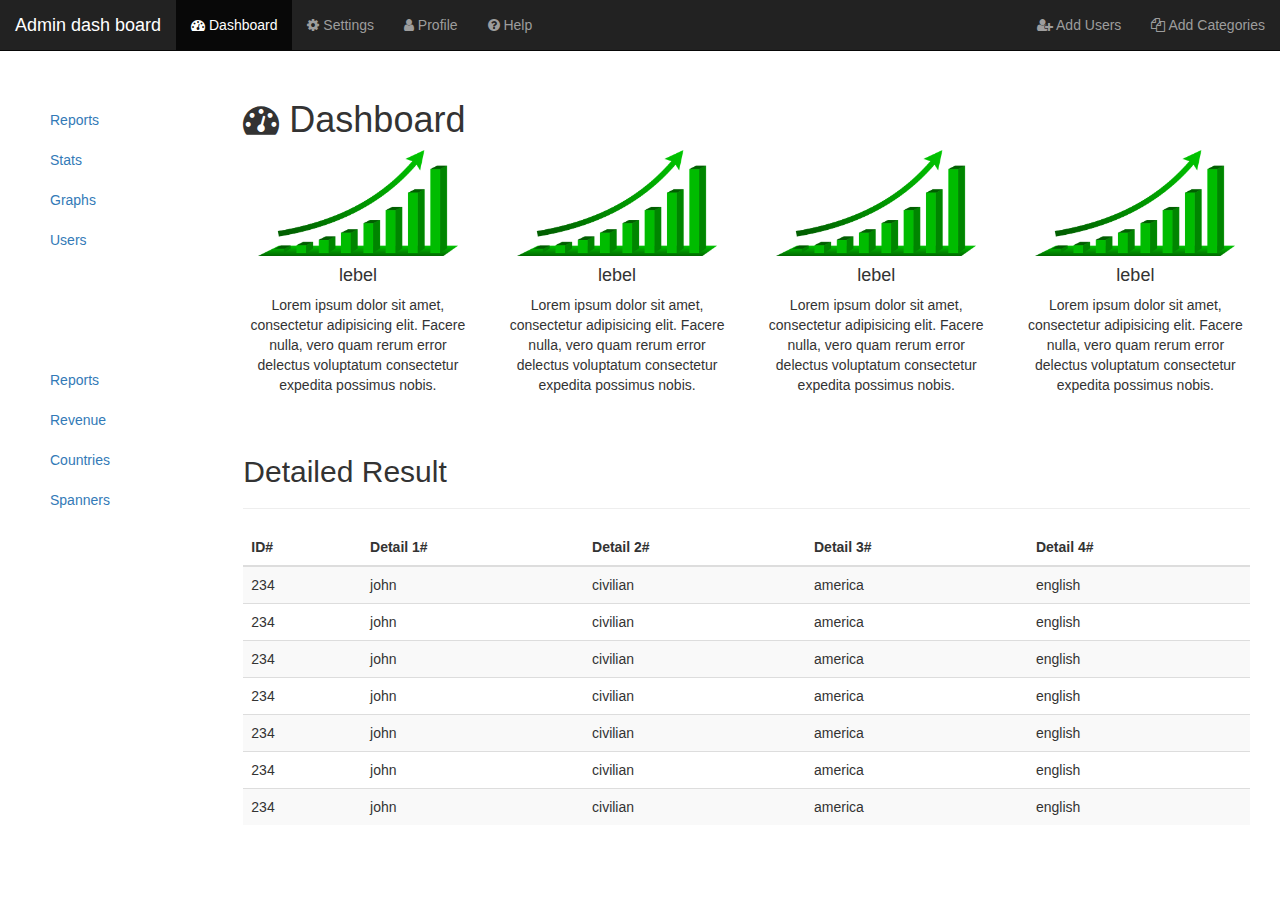
<file: AdminDashboard/index.html>
<!DOCTYPE html>
<html lang="en">

<head>
	<meta charset="utf-8">
	<meta name="viewport" content="width=device-width, initial-scale=1.0">
	<link rel="stylesheet" media="screen" href="https://cdnjs.cloudflare.com/ajax/libs/twitter-bootstrap/3.3.5/css/bootstrap.min.css">

	<title>Admin Dashboard</title>
	<link rel="stylesheet" href="css/admindashboard.css">
	<link rel="stylesheet" href="https://stackpath.bootstrapcdn.com/font-awesome/4.7.0/css/font-awesome.min.css">


</head>

<body>
    
<!--    navigation bar starts here-->

	<nav class="navbar navbar-inverse navbar-fixed-top">
  <div class="container-fluid">
    <!-- Brand and toggle get grouped for better mobile display -->
    <div class="navbar-header">
      <button type="button" class="navbar-toggle collapsed" data-toggle="collapse" data-target="#bs-example-navbar-collapse-1" aria-expanded="false">
        <span class="sr-only">Toggle navigation</span>
        <span class="icon-bar"></span>
        <span class="icon-bar"></span>
        <span class="icon-bar"></span>
      </button>
      <a class="navbar-brand" href="#">Admin dash board</a>
    </div>

    <!-- Collect the nav links, forms, and other content for toggling -->
    <div class="collapse navbar-collapse" id="bs-example-navbar-collapse-1">
      <ul class="nav navbar-nav">
        <li class="active"><a href="#"> <i class="fa fa-tachometer" aria-hidden="true"></i> Dashboard <span class="sr-only">(current)</span></a></li>
        <li><a href="#"><i class="fa fa-cog" aria-hidden="true"></i> Settings</a></li>
        <li><a href="#"><i class="fa fa-user" aria-hidden="true"></i> Profile</a></li>
        <li><a href="#"><i class="fa fa-question-circle" aria-hidden="true"></i> Help</a></li>
        
      </ul>
    
      <ul class="nav navbar-nav navbar-right">
        <li><a href="#"><i class="fa fa-user-plus" aria-hidden="true"></i> Add Users</a></li>
        <li><a href="#"><i class="fa fa-files-o" aria-hidden="true"></i> Add Categories</a></li>
       
      </ul>
    </div><!-- /.navbar-collapse -->
  </div><!-- /.container-fluid -->
</nav>
    
<!--    end of vav-bar-->
      <div class="container-fluid">
          <div class="row">
              <div class="col-sm-3 col-md-2 sidebar">
                  
                  <ul class="nav nav-sidebar">
                      <li class="active"><a href="#">Reports</a></li>
                      <li><a href="#">Stats</a></li>
                      <li><a href="#">Graphs</a></li>
                      <li><a href="#">Users</a></li>
                  </ul>
                  
                  <ul class="nav nav-sidebar">
                      <li class="active"><a href="#">Reports</a></li>
                      <li><a href="#">Revenue</a></li>
                      <li><a href="#">Countries</a></li>
                      <li><a href="#">Spanners</a></li>
                  </ul>
                  
              </div>
              <div class="col-sm-9 col-md-10 main">
                  <h1 class="Page-header"><i class="fa fa-tachometer" aria-hidden="true"></i> Dashboard</h1>
                  <div class="row placeholders ">
                      <div class="col-xs-6 col-sm-3 placeholder">
                          <img src="images/arrow-1295953_640.png" class="img-responsive" width="200" height="200" alt="graph">
                          <h4>lebel</h4>
                          <p>Lorem ipsum dolor sit amet, consectetur adipisicing elit. Facere nulla, vero quam rerum error delectus voluptatum consectetur expedita possimus nobis.</p>
                      </div>
                      <div class="col-xs-6 col-sm-3 placeholder">
                          <img src="images/arrow-1295953_640.png" class="img-responsive" width="200" height="200" alt="graph">
                          <h4>lebel</h4>
                          <p>Lorem ipsum dolor sit amet, consectetur adipisicing elit. Facere nulla, vero quam rerum error delectus voluptatum consectetur expedita possimus nobis.</p>
                      </div>
                      <div class="col-xs-6 col-sm-3 placeholder">
                          <img src="images/arrow-1295953_640.png" class="img-responsive" width="200" height="200" alt="graph">
                      <h4>lebel</h4>
                          <p>Lorem ipsum dolor sit amet, consectetur adipisicing elit. Facere nulla, vero quam rerum error delectus voluptatum consectetur expedita possimus nobis.</p>
                      </div>
                      <div class="col-xs-6 col-sm-3 placeholder">
                          <img src="images/arrow-1295953_640.png" class="img-responsive" width="200" height="200" alt="graph">
                      <h4>lebel</h4>
                          <p>Lorem ipsum dolor sit amet, consectetur adipisicing elit. Facere nulla, vero quam rerum error delectus voluptatum consectetur expedita possimus nobis.</p>
                      </div>
                  </div>
                  <h2 class="sub-header">
                      Detailed Result
                  </h2>
                  <hr>
<!--                  class table responsive is inbuilt class-->
                  <div class="table-responsive">
                      <table class="table table-striped">
                          <thead>
                              <tr>
                                  <th>ID#</th>
                                  <th>Detail 1#</th>
                                  <th>Detail 2#</th>
                                  <th>Detail 3#</th>
                                  <th>Detail 4#</th>
                              </tr>
                          </thead>
                          <tbody>
                              <tr>
                                  <td>234</td>
                                  <td>john</td>
                                  <td>civilian</td>
                                  <td>america</td>
                                  <td>english</td>
                              </tr>
                               <tr>
                                  <td>234</td>
                                  <td>john</td>
                                  <td>civilian</td>
                                  <td>america</td>
                                  <td>english</td>
                              </tr> <tr>
                                  <td>234</td>
                                  <td>john</td>
                                  <td>civilian</td>
                                  <td>america</td>
                                  <td>english</td>
                              </tr> <tr>
                                  <td>234</td>
                                  <td>john</td>
                                  <td>civilian</td>
                                  <td>america</td>
                                  <td>english</td>
                              </tr> <tr>
                                  <td>234</td>
                                  <td>john</td>
                                  <td>civilian</td>
                                  <td>america</td>
                                  <td>english</td>
                              </tr> <tr>
                                  <td>234</td>
                                  <td>john</td>
                                  <td>civilian</td>
                                  <td>america</td>
                                  <td>english</td>
                              </tr> <tr>
                                  <td>234</td>
                                  <td>john</td>
                                  <td>civilian</td>
                                  <td>america</td>
                                  <td>english</td>
                              </tr>
                          </tbody>
                      </table>
                  </div>
              </div>
              
          </div>
      </div>
       
	<script src="https://cdnjs.cloudflare.com/ajax/libs/jquery/1.11.3/jquery.min.js"></script>
	<script src="https://cdnjs.cloudflare.com/ajax/libs/twitter-bootstrap/3.3.5/js/bootstrap.min.js"></script>

	<script>
	</script>

</body>

</html>
</file>
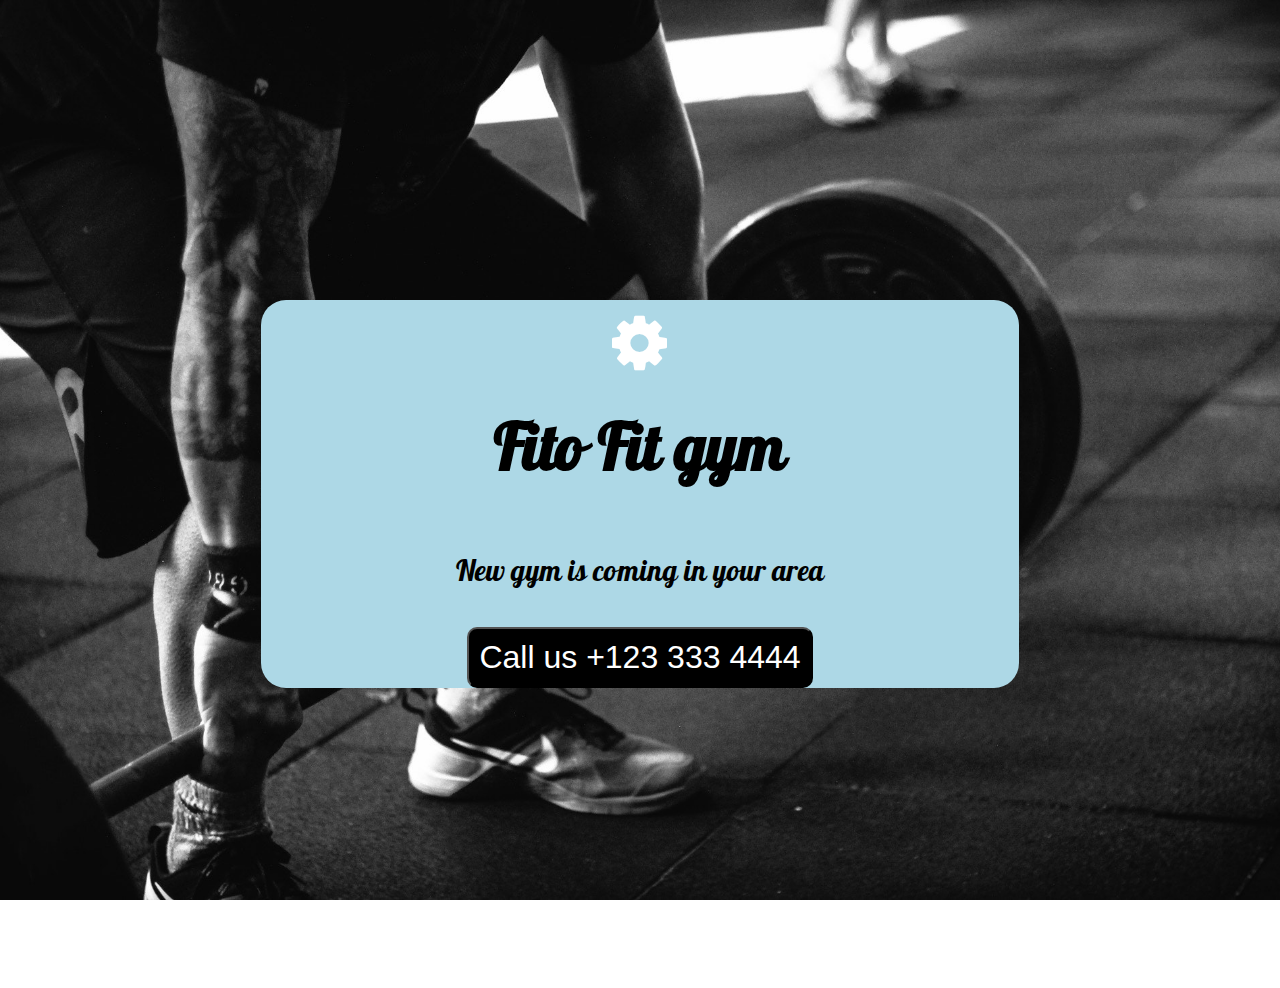
<file: gym coming soon/index.html>
<!DOCTYPE html>
<html lang="en">
<head>
    <meta charset="UTF-8">
    <title>Fito fit gym</title>
    
    <link rel="stylesheet" href="https://stackpath.bootstrapcdn.com/font-awesome/4.7.0/css/font-awesome.min.css">
    <link rel="stylesheet" href="css/gymstyle.css">
    <link href="https://fonts.googleapis.com/css?family=Galada" rel="stylesheet">
</head>
<body>
   
   
   <div>
      
       <h1><i class="fa fa-cog" aria-hidden="true"></i> <br>Fito Fit gym</h1>
       <p>New gym is coming in your area </p>
       
       <button>Call us +123 333 4444</button>
       
   </div>
    
</body>
</html>
</file>
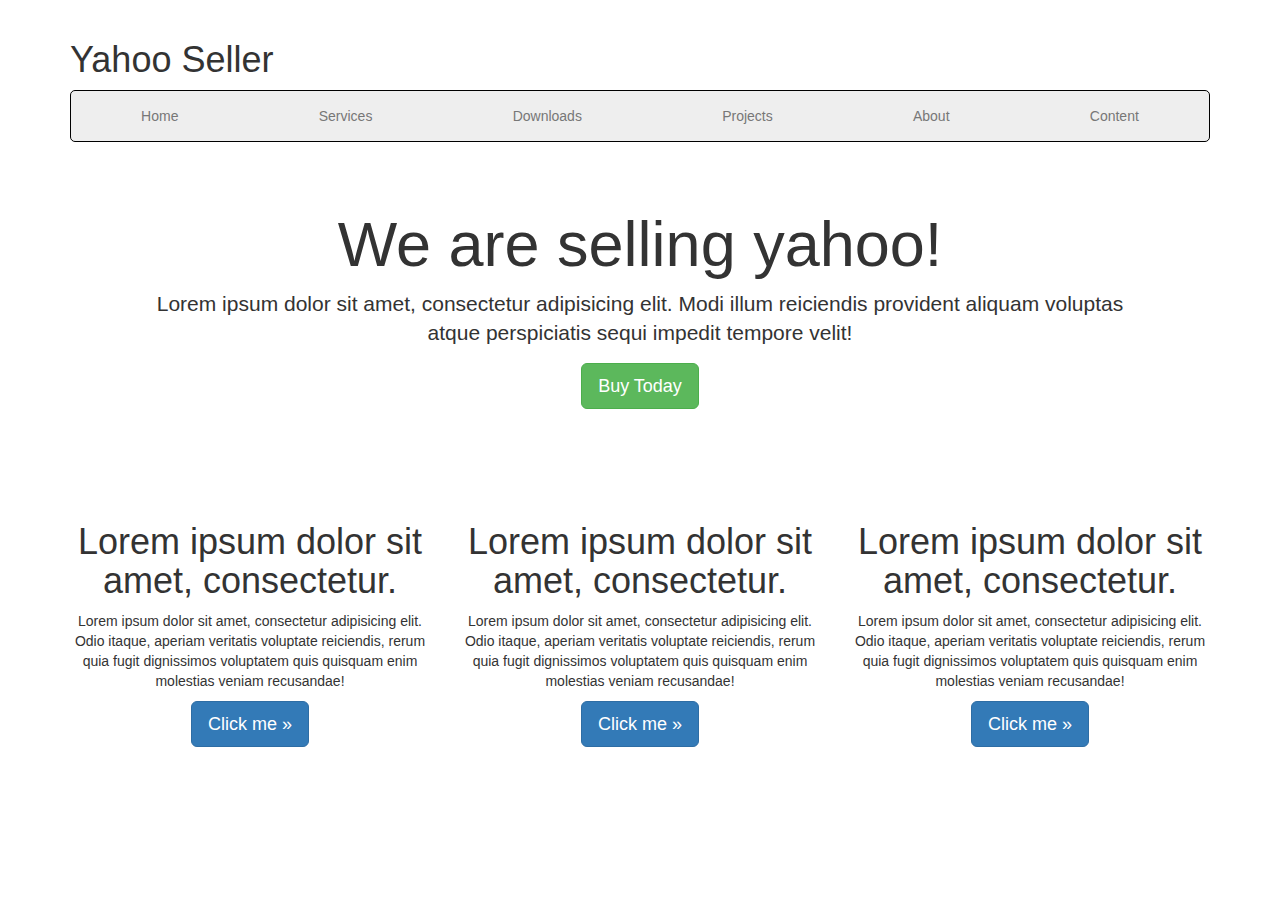
<file: selling yahoo/index.html>
<!DOCTYPE html>
<html lang="en">

<head>
	<meta charset="utf-8">
	<meta name="viewport" content="width=device-width, initial-scale=1.0">
	<link rel="stylesheet" media="screen" href="https://cdnjs.cloudflare.com/ajax/libs/twitter-bootstrap/3.3.5/css/bootstrap.min.css">

	<title>Selling Yahoo</title>
	
	<link rel="stylesheet" href="css/sellingyahoo.css">
	

</head>

<body>

	<div class="container">
	
	<div>
	    <h1>Yahoo Seller</h1>
	<nav>
	    <ul class="nav nav-justified">
	        <li class="active"><a href="#">Home</a></li>
	        <li><a href="#">Services</a></li>
	        <li><a href="#">Downloads</a></li>
	        <li><a href="#">Projects</a></li>
	        <li><a href="#">About</a></li>
	        <li><a href="#">Content</a></li>
	    </ul>
	</nav>
    
	</div> 
       
          
                
        <div class="jumbotron">
            <h1>We are selling yahoo!</h1>
            <p class="lead">Lorem ipsum dolor sit amet, consectetur adipisicing elit. Modi illum reiciendis provident aliquam voluptas atque perspiciatis sequi impedit tempore velit!</p>
            <p ><a class="btn btn-success btn-lg" href="#">Buy Today</a></p>
        </div>
        
      <div class="row">
          <div class="col-lg-4">
              <h1>Lorem ipsum dolor sit amet, consectetur.</h1>
              <p>Lorem ipsum dolor sit amet, consectetur adipisicing elit. Odio itaque, aperiam veritatis voluptate reiciendis, rerum quia fugit dignissimos voluptatem quis quisquam enim molestias veniam recusandae!</p>
               <p ><a class="btn btn-primary btn-lg" href="#">Click me &raquo;</a></p>
          </div>
          
              <div class="col-lg-4">
              <h1>Lorem ipsum dolor sit amet, consectetur.</h1>
              <p>Lorem ipsum dolor sit amet, consectetur adipisicing elit. Odio itaque, aperiam veritatis voluptate reiciendis, rerum quia fugit dignissimos voluptatem quis quisquam enim molestias veniam recusandae!</p>
               <p><a class="btn btn-primary btn-lg" href="#">Click me &raquo;</a></p>
          
          </div>
          
              <div class="col-lg-4">
              <h1>Lorem ipsum dolor sit amet, consectetur.</h1>
              <p>Lorem ipsum dolor sit amet, consectetur adipisicing elit. Odio itaque, aperiam veritatis voluptate reiciendis, rerum quia fugit dignissimos voluptatem quis quisquam enim molestias veniam recusandae!</p>
               <p ><a class="btn btn-primary btn-lg" href="#">Click me &raquo;</a></p>
          
          
          </div>
      </div>
        
	</div>

	<script src="https://cdnjs.cloudflare.com/ajax/libs/jquery/1.11.3/jquery.min.js"></script>
	<script src="https://cdnjs.cloudflare.com/ajax/libs/twitter-bootstrap/3.3.5/js/bootstrap.min.js"></script>

	<script>
	</script>

</body>

</html>
</file>
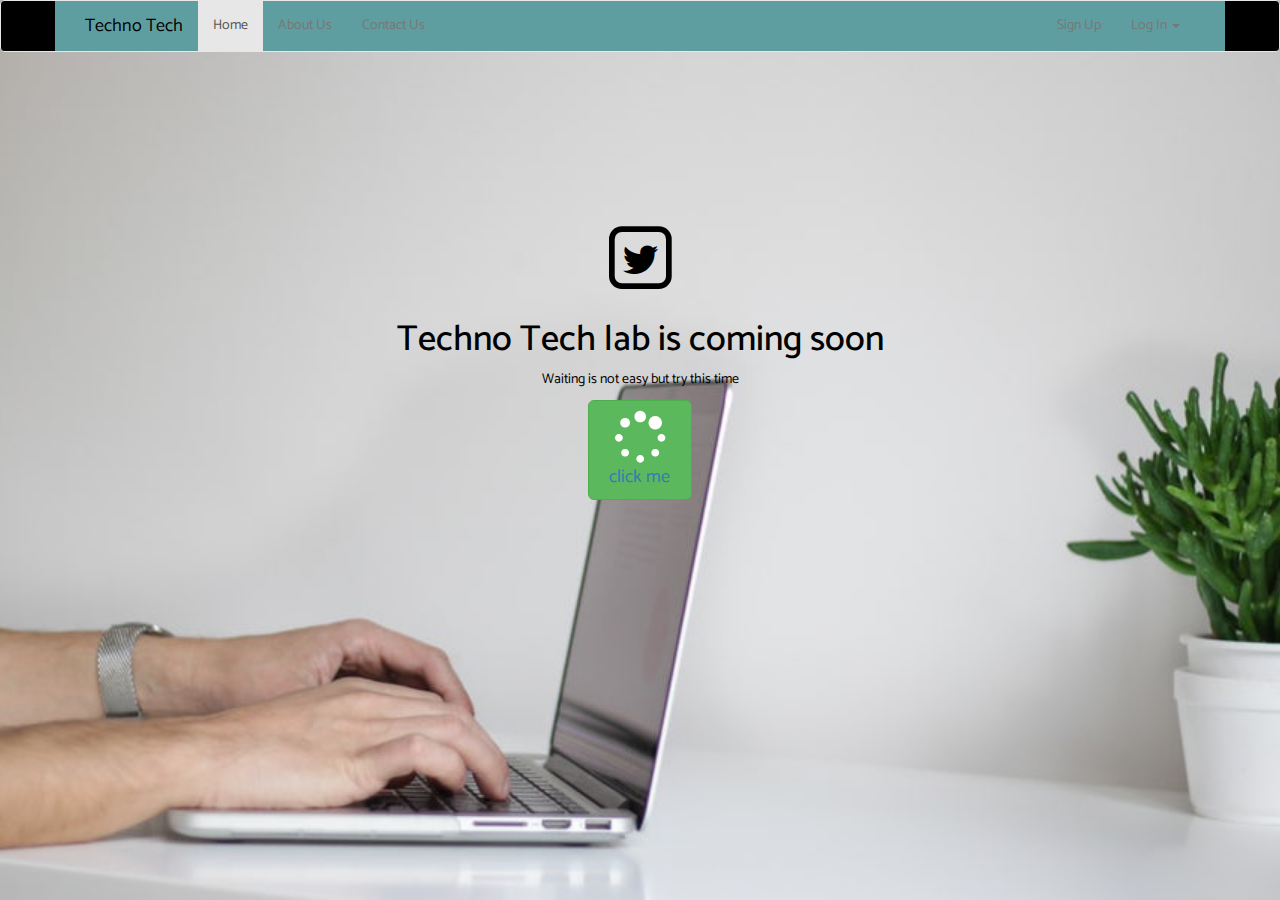
<file: technical landing/index.html>
<!DOCTYPE html>
<html lang="en">

<head>
	<meta charset="utf-8">
	<meta name="viewport" content="width=device-width, initial-scale=1.0">
	<link rel="stylesheet" media="screen" href="https://cdnjs.cloudflare.com/ajax/libs/twitter-bootstrap/3.3.5/css/bootstrap.min.css">
	
	<link rel="stylesheet" href="css/techlanding.css">
	
	<link rel="stylesheet" href="https://stackpath.bootstrapcdn.com/font-awesome/4.7.0/css/font-awesome.min.css">
	
	<link href="https://fonts.googleapis.com/css?family=Catamaran" rel="stylesheet">
	
	<title>Minimum Bootstrap HTML Skeleton</title>


</head>

<body>
      <nav class="navbar navbar-default" style="background-color: black">
      <div class="container" style="background-color: cadetblue">
  <div class="container-fluid">
    <!-- Brand and toggle get grouped for better mobile display -->
    <div class="navbar-header">
      <button type="button" class="navbar-toggle collapsed" data-toggle="collapse" data-target="#bs-example-navbar-collapse-1" aria-expanded="false">
        <span class="sr-only">Toggle navigation</span>
        <span class="icon-bar"></span>
        <span class="icon-bar"></span>
        <span class="icon-bar"></span>
      </button>
      <a class="navbar-brand" href="#" style="color: black">Techno Tech</a>
    </div>

    <!-- Collect the nav links, forms, and other content for toggling -->
    <div class="collapse navbar-collapse" id="bs-example-navbar-collapse-1">
      <ul class="nav navbar-nav">
        <li class="active"><a href="#">Home <span class="sr-only">(current)</span></a></li>
        <li><a href="#">About Us</a></li>
        <li><a href="#">Contact Us</a></li>
        
       
      </ul>
     
      <ul class="nav navbar-nav navbar-right">
    
        <li><a href="#">Sign Up</a></li>
    
        <li class="dropdown">
            
            <a href="#" class="dropdown-toggle" data-toggle="dropdown">Log In  <span class="caret"></span></a>
            
            <ul id="login" class="dropdown-menu">
                <li>
                    <div class="row">
                        <div class="col-md-12">
                            Log In via:
                            <div class="social-buttons">
                                <a href="https://www.facebook.com/r.php?locale=EN_US&campaign_id=257740484756760&extra_1=s%7Cc%7C256741341323%7Ce%7Cfacebook%7C&placement=&creative=256741341323&keyword=facebook&partner_id=googlesem&extra_2=campaignid%3D973072061%26adgroupid%3D54006406691%26matchtype%3De%26network%3Dg%26source%3Dnotmobile%26search_or_content%3Ds%26device%3Dc%26devicemodel%3D%26adposition%3D1t1%26target%3D%26targetid%3Dkwd-297690534863%26loc_physical_ms%3D9040185%26loc_interest_ms%3D%26feeditemid%3D19894516786%26param1%3D%26param2%3D&gclid=EAIaIQobChMI_YX-8OSb3QIViIyPCh0anwLoEAAYASABEgLlcfD_BwE" class="btn btn-fb"><i class="fa fa-facebook"></i>facebook</a>
                            
                                <a href="#" class="btn btn-tw"><i class="fa fa-twitter"></i>twitter</a>
                                
                            </div>
                        </div>
                    </div>
                </li>
            </ul>
            
        </li>
            
                
                    
                            
      </ul>
    </div><!-- /.navbar-collapse -->
  </div><!-- /.container-fluid -->
  </div>
</nav>
	
	<div class="container center">
	    <div class="row">
	        <div class="col-md-12" >
	            <h2>
<!--                  lg=larger-->
                   <span class="fa-stack fa-lg">
	                    <i class="fa fa-square-o fa-stack-2x" aria-hidden="true"></i>
	                    <i class="fa fa-twitter fa-stack-1x" aria-hidden="true"></i>
	                </span>
	            </h2>
	            <h1>Techno Tech lab is coming soon</h1>
	            <p>Waiting is not easy but try this time</p>
	            <button class="btn btn-success btn-lg"> 
	            <i class="fa fa-spinner fa-spin fa-3x fa-fw" ></i><br><a href="file:///C:/Users/hp/Documents/brackets/projects/PokemonandCompany/index.html">click me</a></button>
	        </div>
	    </div>
	    
	</div>

	<script src="https://cdnjs.cloudflare.com/ajax/libs/jquery/1.11.3/jquery.min.js"></script>
	<script src="https://cdnjs.cloudflare.com/ajax/libs/twitter-bootstrap/3.3.5/js/bootstrap.min.js"></script>

	<script>
	</script>

</body>

</html>
</file>
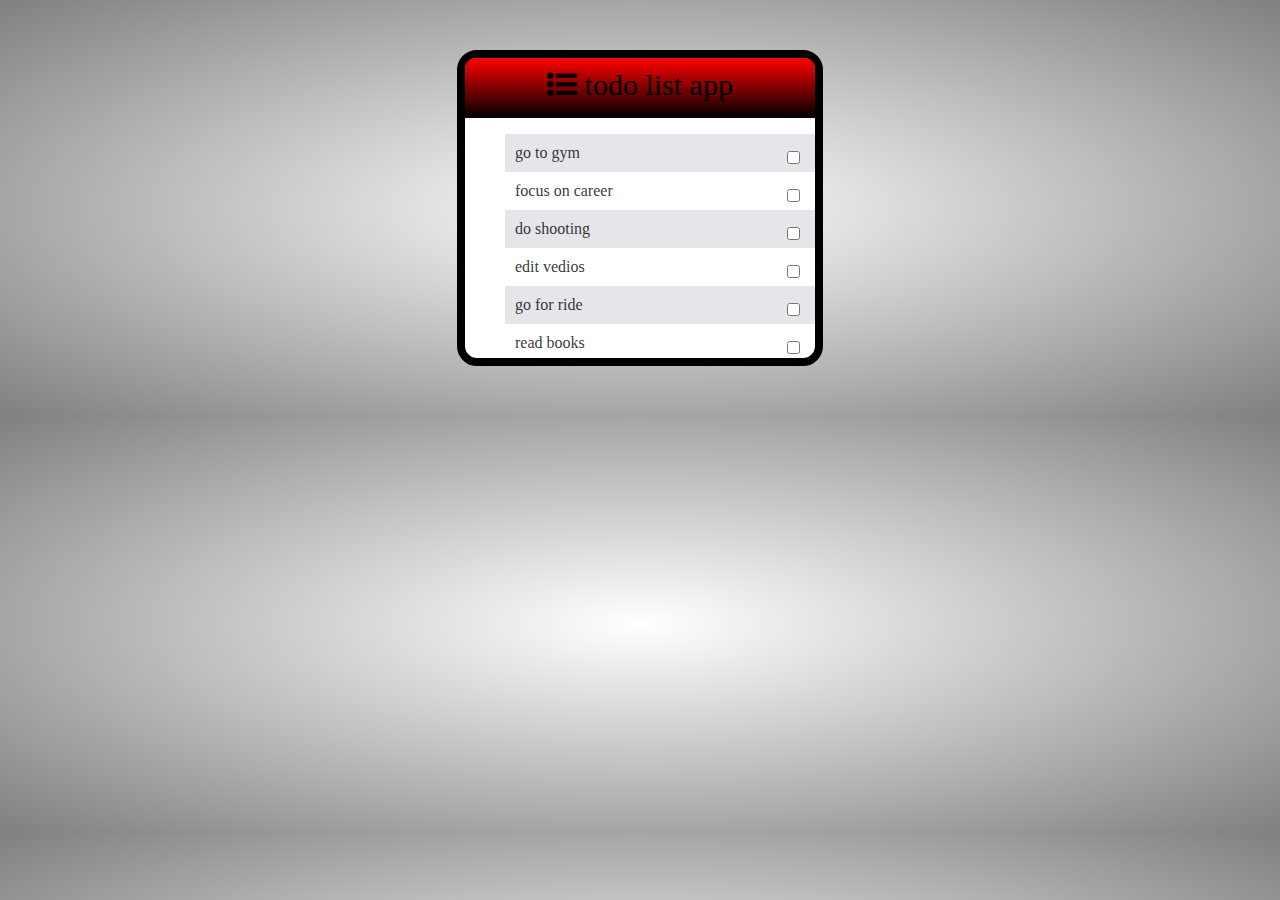
<file: todolist/index.html>
<!DOCTYPE html>
<html lang="en">
<head>
    <meta charset="UTF-8">
    <title>todolist</title>
        <link href="https://maxcdn.bootstrapcdn.com/font-awesome/4.4.0/css/font-awesome.min.css" rel="stylesheet">

    <link rel="stylesheet" href="css/todo.css">
</head>
<body>
    
    <div class="wrapper">
       
       <div class="header"><span><i class="fa fa-list-ul" aria-hidden="true"></i> todo list app</span></div>
       <div class="wrap-list">
           
           <ol class="list">
               
               <li class="grey">
                   <input type="checkbox" name="" id="">
                   <lebel for="">go to gym</lebel>
               </li>
                <li>
                   <input type="checkbox" name="" id="">
                   <lebel for="">focus on career</lebel>
               </li>
                <li class="grey">
                   <input type="checkbox" name="" id="">
                   <lebel for="">do shooting</lebel>
               </li>
                <li>
                   <input type="checkbox" name="" id="">
                   <lebel for="">edit vedios</lebel>
               </li>
                <li class="grey">
                   <input type="checkbox" name="" id="">
                   <lebel for="">go for ride</lebel>
               </li>
                <li>
                   <input type="checkbox" name="" id="">
                   <lebel for="">read books</lebel>
               </li>
               
           </ol>
           
       </div>
       
        
    </div>
    
    
</body>
</html>
</file>
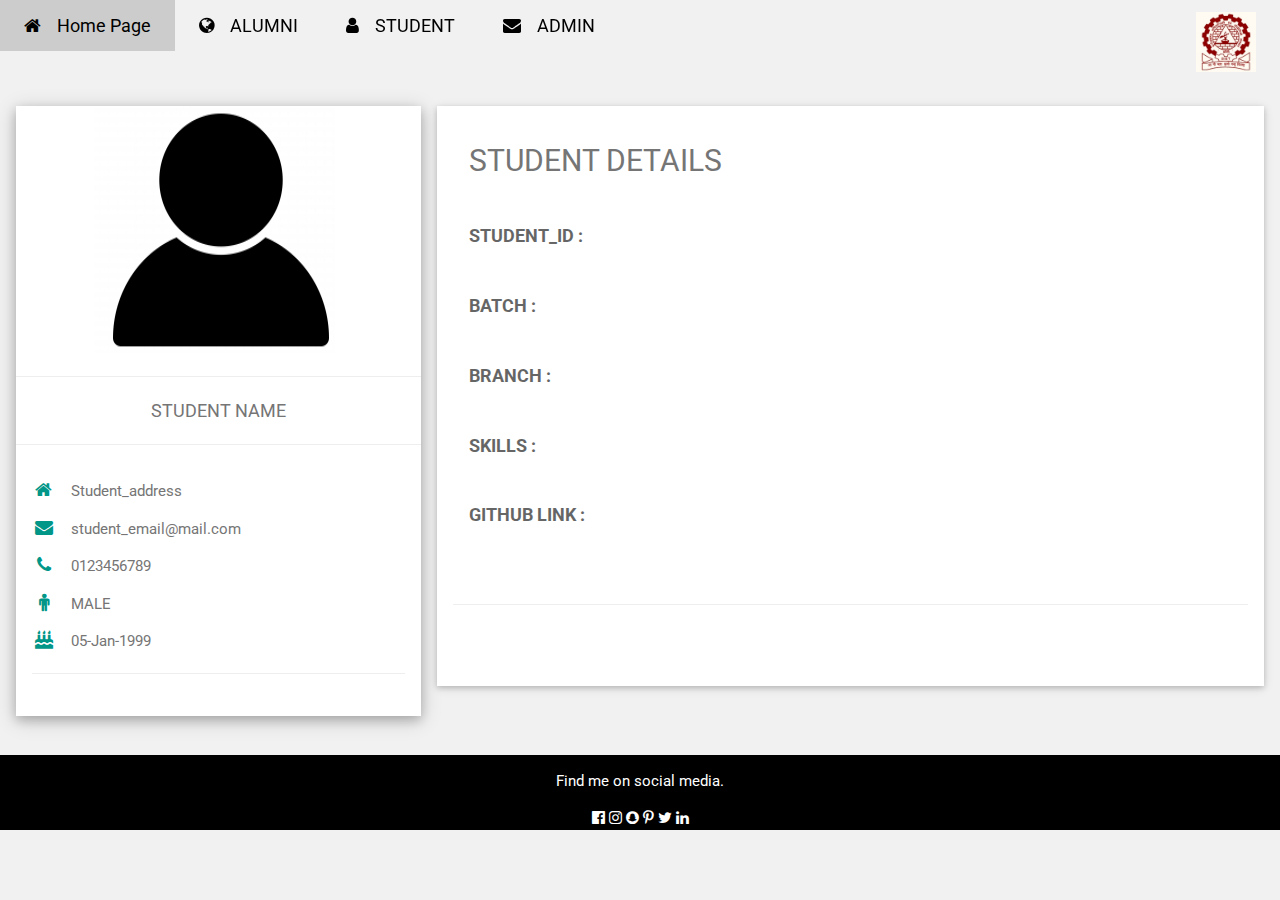
<file: dashboard/profile.html.html>
<!DOCTYPE html>
<html>
<title>User Profile</title>
<meta charset="UTF-8">
<meta name="viewport" content="width=device-width, initial-scale=1">
<link rel="stylesheet" href="https://www.w3schools.com/w3css/4/w3.css">
<link rel="stylesheet" href="https://www.w3schools.com/lib/w3-theme-blue-grey.css">
<link rel='stylesheet' href='https://fonts.googleapis.com/css?family=Open+Sans'>
<link rel="stylesheet" href="https://cdnjs.cloudflare.com/ajax/libs/font-awesome/4.7.0/css/font-awesome.min.css">
<head>
  <link rel = "icon" type = "image/png" href = "user_icon.jpg">
</head>
<title>DASHBOARD</title>
<meta charset="UTF-8">
<meta name="viewport" content="width=device-width, initial-scale=1">
<link rel="stylesheet" href="https://www.w3schools.com/w3css/4/w3.css">
<link rel='stylesheet' href='https://fonts.googleapis.com/css?family=Roboto'>
<link rel="stylesheet" href="https://cdnjs.cloudflare.com/ajax/libs/font-awesome/4.7.0/css/font-awesome.min.css">
<style>
html,body,h1,h2,h3,h4,h5,h6 {font-family: "Roboto", sans-serif}
</style>
<body class="w3-light-grey">
  <!------------------------------------------------------- Navbar------------------------------------------------------------------------->
  <br>
  <br>
  <br> 
  <br>
<div class="w3-top">
 <div class="w3-bar w3-theme-d2 w3-left-align w3-large">
  <a class="w3-bar-item w3-button w3-hide-medium w3-hide-large w3-right w3-padding-large w3-hover-white w3-large w3-theme-d2" href="javascript:void(0);" onclick="openNav()"><i class="fa fa-bars"></i></a>
  <a href="#" class="w3-bar-item w3-button w3-padding-large w3-theme-d4"><i class="fa fa-home w3-margin-right"></i>Home Page</a>
  <a href="#" class="w3-bar-item w3-button w3-hide-small w3-padding-large w3-hover-white" title="ALUMNI"><i class="fa fa-globe w3-margin-right"></i>ALUMNI</a>
  <a href="#" class="w3-bar-item w3-button w3-hide-small w3-padding-large w3-hover-white" title="Account Settings"><i class="fa fa-user w3-margin-right"></i>STUDENT</a>
  <a href="#" class="w3-bar-item w3-button w3-hide-small w3-padding-large w3-hover-white" title="Messages"><i class="fa fa-envelope w3-margin-right"></i>ADMIN</a>
  <div class="w3-dropdown-hover w3-hide-small">
    <div class="w3-dropdown-content w3-card-4 w3-bar-block" style="width:300px"> 
    </div>
  </div>
  <a href="#" class="w3-bar-item w3-button w3-hide-small w3-right w3-padding-large w3-hover-white" title="My Account">
    <img src="BIET.jpg" class="w3-square" style="height:60px;width:60px" alt="Avatar">
  </a>
 </div>
</div>

<!----------------------------------------------------------Navbar on small screens ------------------------------------------------->

<!-- Page Container -->
<div class="w3-content w3-margin-top" style="max-width:1400px;">

  <!-- The Grid -->
  <div class="w3-row-padding">
  
    <!-- Left Column -->
    <div class="w3-third">
    
      <div class="w3-white w3-text-grey w3-card-4">
        <div class="w3-display-container">
          <center>

          <img src="profile1.png" width="250px" height="250px" alt="Avatar">
        </center>
        <hr>
          <div class="w3-display-bottomleft w3-container w3-text-black">
            
          </div>
        </div>
        <center><h5>STUDENT NAME</h5></center>
        <hr>
        <div class="w3-container">
          <p><i class="fa fa-home fa-fw w3-margin-right w3-large w3-text-teal"></i>Student_address</p>
          <p><i class="fa fa-envelope fa-fw w3-margin-right w3-large w3-text-teal"></i>student_email@mail.com</p>
          <p><i class="fa fa-phone fa-fw w3-margin-right w3-large w3-text-teal"></i>0123456789</p>
          <p><i class="fa fa-male fa-fw w3-margin-right w3-large w3-text-teal"></i>MALE</p>
          <p><i class="fa fa-birthday-cake fa-fw w3-margin-right w3-large w3-text-teal"></i>05-Jan-1999</p>

          <hr>


           <br>
          
          <div class="w3-light-grey w3-round-xlarge">
            
          </div>
          </div>
      </div><br>

    <!-- End Left Column -->
    </div>

    <!-- Right Column -->
    <div class="w3-twothird" >
    
      <div class="w3-container w3-card w3-white w3-margin-bottom" style="height: 580px">
        <h2 class="w3-text-grey w3-padding-16"><i class=" fa-fw w3-margin-right w3-xxlarge w3-text-teal"></i>STUDENT DETAILS</h2>
        <div class="w3-container">
          <h5 class="w3-opacity"><b>STUDENT_ID :</b></h5>
        </div>
        <br>

        <div class="w3-container">
          <h5 class="w3-opacity"><b>BATCH :</b></h5>
         </div>
         <br>

        <div class="w3-container">
          <h5 class="w3-opacity"><b>BRANCH :</b></h5>
         </div>
         <br>

        <div class="w3-container">
          <h5 class="w3-opacity"><b>SKILLS :</b></h5>
        </div>
        <br>
         <div class="w3-container">
          <h5 class="w3-opacity"><b>GITHUB LINK :</b></h5>
        </div>
        <br>
        <br>
        <hr>
      </div>
     </div>

    
  <!-- End Grid -->
  </div>
  
  <!-- End Page Container -->
</div>

<footer class="w3-container w3-black w3-center w3-margin-top">
  <p>Find me on social media.</p>
  <i class="fa fa-facebook-official w3-hover-opacity"></i>
  <i class="fa fa-instagram w3-hover-opacity"></i>
  <i class="fa fa-snapchat w3-hover-opacity"></i>
  <i class="fa fa-pinterest-p w3-hover-opacity"></i>
  <i class="fa fa-twitter w3-hover-opacity"></i>
  <i class="fa fa-linkedin w3-hover-opacity"></i>
</footer>

</body>
</html>
</file>
<file: AdminDashboard/css/admindashboard.css>
.nav-sidebar {
    margin: 100px -20px 20px 20px;
}

.nav-sidebar > li > a{
    padding: 20 20px;
}
.main{
    margin-top: 50px;
    padding: 30px;
}


.placeholders{
    margin-top: 10px;
    margin-bottom: 30px;
}

.placeholder{
    margin-bottom: 20px;
    text-align: center;
}

.placeholder img{
    display: inline;
}
</file>
<file: gym coming soon/css/gymstyle.css>
body{
    background: url(images/barbell-black-and-white-black-and-white-791763.jpg)
    no-repeat center center fixed;
    background-size: cover;
    font-family: 'Galada', cursive;
}

div{
    width: 60%;
    background-color: lightblue;
    margin: 300px auto;
    text-align: center;
    border-radius: 25px;
}
button{
     border-radius: 10px;
    background-color: black;
    padding: 10px;
    color:white;
    font-size: 2em;
   
}
h1{
    font-size: 4em;
}
p{
    font-size: 1.8em;
}
i{
    color: white;
    font-size: 4em;
}
</file>
<file: selling yahoo/css/sellingyahoo.css>
body{
    padding-top: 20px;
}

.nav-justified{
    background-color: #eee;
    border-radius: 5px;
    border: 1px solid black;
}

.nav-justified >li > a{
/*             top and bottom left and right*/
    padding: 15px 0;
    color: #777;
    text-align: center;
}

.jumbotron{
    text-align: center;
    background-color: transparent;
}

.row{
    text-align: center;
}
</file>
<file: technical landing/css/techlanding.css>
html{
    height: 100%;
}



body{
    
    background: url(images/photo-1479920252409-6e3d8e8d4866.jpg);
    background-size: cover;
    background-position: center;
    font-family: catamaran;
    
}
.center{
    text-align: center;
    padding-top: 10%;
}

h1,p{
    color: black;
}

h2> span{
    color: black;
}
#login{
    min-width: 250px;
    background-color: rgba(255,255,255, 0.7);
/*             top left bottom*/
    padding: 14px 14px 0;
    overflow: hidden;
}
#login .social-buttons
{
    margin: 12px 0;
}

.btn-fb{
    color: #fff;
    background-color: #3b5998;
}

.btn-tw{
     color: #fff;
    background-color: #55acee;
}
</file>
<file: todolist/css/todo.css>
{
    
    margin: 0;
    padding: 0;
    outline: none;
    border: none;
    
}

body{
    min-height: 100%;
    background: radial-gradient(white,grey);
}
.wrapper{
    width: 350px;
    height: 300px;
    margin: 50px auto;
    border: solid 8px black;
     border-radius: 20px;
    background: white;
    
}

.header{
    width: 100%;
    text-align: center;
    height: 50px;
    background: linear-gradient(red,black);
    border-radius: 10px 10px 0 0;
    font: bold aerial;
    font-size: 30px;
    padding-top: 10px; 
}

span{
    
    border-bottom: dashed 2px black;
    display: block;
    height:90%;
    width: 100%;
    
}

.wrap-list{
    
    height: 85%;
    width: 100%;
    border-radius: 0 0 10px 10px;
    
    
}


input[type="checkbox"]{
    position: relative;
    top: 14px;
    right: 12px;
    float: right
}

input[type="checkbox"]:checked+lebel{
    
    text-decoration: line-through;
    color: grey;
    opacity: 0.8;
    
}

.list{
    list-style: none;
    color: rgba(0 ,0 ,0, .8 );
}

.list li{
    
    width: 100%;
    float: left;
    
}
lebel{
    
    padding: 10px;
    float: left;
    width: 84%;
    
}
.grey{
    background: rgba(0,0,50,.1);
}
</file>
